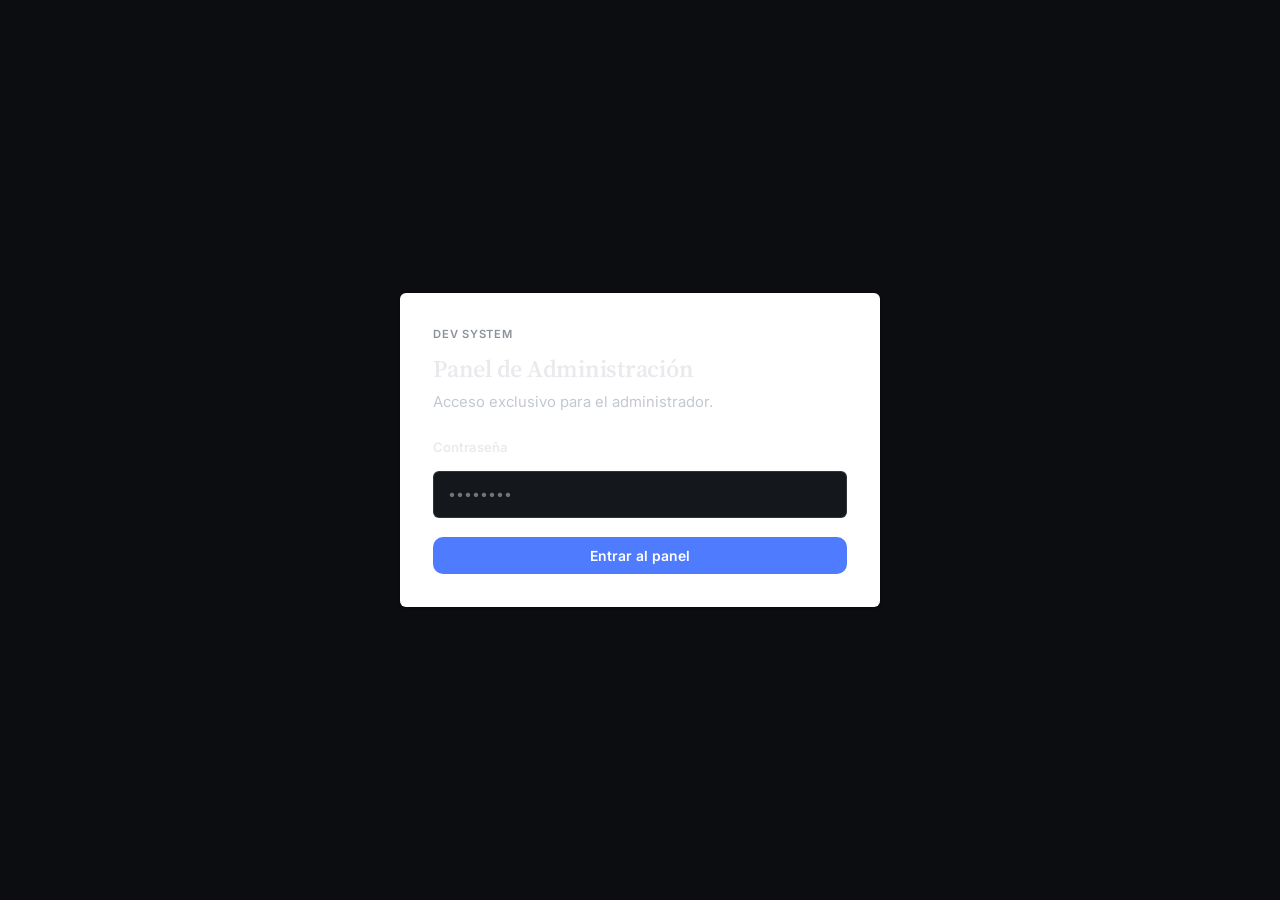
<file: admin.html>
<!doctype html>
<html lang="es">
  <head>
    <meta charset="UTF-8" />
    <meta name="viewport" content="width=device-width, initial-scale=1.0" />
    <title>DEV SYSTEM | Panel de Administración</title>
    <link rel="preconnect" href="https://fonts.googleapis.com" />
    <link rel="preconnect" href="https://fonts.gstatic.com" crossorigin />
    <link href="https://fonts.googleapis.com/css2?family=Space+Grotesk:wght@400;500;600;700&family=JetBrains+Mono:wght@400;500;700&family=Sora:wght@400;600;700;800&display=swap" rel="stylesheet" />
    <link rel="stylesheet" href="styles.css" />
    <style>
      .admin-login-wrap {
        min-height: 100vh;
        display: grid;
        place-items: center;
        padding: 2rem 1rem;
      }
      .admin-card {
        width: min(480px, 100%);
        background: #fff;
        border: 1px solid var(--line);
        border-radius: var(--radius);
        padding: 2rem;
        box-shadow: var(--shadow);
      }
      .admin-card h1 {
        font-size: 1.5rem;
        margin-bottom: 0.3rem;
      }
      .admin-header {
        display: flex;
        align-items: center;
        justify-content: space-between;
        flex-wrap: wrap;
        gap: 1rem;
        padding: 1.2rem 0 1.4rem;
        border-bottom: 1px solid var(--line);
        margin-bottom: 2rem;
      }
      .admin-header h1 {
        font-size: 1.3rem;
        margin: 0;
      }
      .admin-body {
        display: none;
      }
      .admin-body.visible {
        display: block;
      }
      .stat-grid {
        display: grid;
        grid-template-columns: repeat(3, minmax(0, 1fr));
        gap: 1rem;
        margin-bottom: 2rem;
      }
      .stat-card {
        background: #fff;
        border: 1px solid var(--line);
        border-radius: var(--radius);
        padding: 1.1rem;
      }
      .stat-card .stat-label {
        font-size: 0.82rem;
        color: var(--muted);
        font-weight: 600;
        text-transform: uppercase;
        letter-spacing: 0.05em;
        margin-bottom: 0.3rem;
      }
      .stat-card .stat-value {
        font-size: 1.8rem;
        font-weight: 800;
        color: var(--text);
        line-height: 1;
      }
      .section-title {
        font-size: 1rem;
        font-weight: 700;
        color: var(--text);
        margin-bottom: 1rem;
        display: flex;
        align-items: center;
        gap: 0.5rem;
      }
      .activate-form {
        background: #fff;
        border: 1px solid var(--line);
        border-radius: var(--radius);
        padding: 1.4rem;
        margin-bottom: 2rem;
      }
      .activate-form h2 {
        font-size: 1.1rem;
        margin-bottom: 1rem;
      }
      .form-row {
        display: grid;
        grid-template-columns: 1fr 1fr 1fr auto;
        gap: 0.7rem;
        align-items: end;
      }
      .form-group {
        display: grid;
        gap: 0.3rem;
      }
      .form-group label {
        font-size: 0.85rem;
        font-weight: 600;
        color: var(--text);
      }
      .form-group input,
      .form-group select {
        border: 1px solid var(--line);
        border-radius: 10px;
        padding: 0.72rem 0.85rem;
        font: inherit;
        color: var(--text);
        background: #fff;
        font-size: 0.93rem;
      }
      .form-group input:focus,
      .form-group select:focus {
        outline: 2px solid var(--accent-soft);
        border-color: var(--accent);
      }
      .btn-activate {
        white-space: nowrap;
        background: var(--accent);
        padding: 0.72rem 1.2rem;
        border-radius: 10px;
        border: none;
        color: #fff;
        font: inherit;
        font-weight: 700;
        cursor: pointer;
        font-size: 0.93rem;
        transition: background 0.2s;
      }
      .btn-activate:hover { background: #1d4ed8; }
      .activate-msg {
        margin-top: 0.75rem;
        font-size: 0.9rem;
        font-weight: 600;
        min-height: 1.2rem;
        color: var(--accent);
      }
      .activate-msg.error { color: #dc2626; }
      .activate-msg.success { color: #16a34a; }
      .students-table {
        width: 100%;
        border-collapse: collapse;
        background: #fff;
        border: 1px solid var(--line);
        border-radius: var(--radius);
        overflow: hidden;
        font-size: 0.9rem;
      }
      .students-table th {
        background: #f8fafc;
        text-align: left;
        padding: 0.75rem 1rem;
        font-size: 0.8rem;
        font-weight: 700;
        text-transform: uppercase;
        letter-spacing: 0.05em;
        color: var(--muted);
        border-bottom: 1px solid var(--line);
      }
      .students-table td {
        padding: 0.85rem 1rem;
        border-bottom: 1px solid #f1f5f9;
        color: var(--text);
        vertical-align: middle;
      }
      .students-table tr:last-child td { border-bottom: 0; }
      .students-table tr:hover td { background: #fafafa; }
      .badge {
        display: inline-block;
        padding: 0.2rem 0.55rem;
        border-radius: 999px;
        font-size: 0.75rem;
        font-weight: 700;
      }
      .badge-base    { background: #e8f0ff; color: #2563eb; }
      .badge-pro     { background: #fef3c7; color: #b45309; }
      .badge-expert  { background: #fce7f3; color: #be185d; }
      .badge-paid    { background: #dcfce7; color: #16a34a; }
      .btn-revoke {
        background: none;
        border: 1px solid #fca5a5;
        color: #dc2626;
        border-radius: 8px;
        padding: 0.3rem 0.65rem;
        font: inherit;
        font-size: 0.8rem;
        font-weight: 600;
        cursor: pointer;
        transition: background 0.15s;
      }
      .btn-revoke:hover { background: #fef2f2; }
      .empty-state {
        text-align: center;
        padding: 3rem 1rem;
        color: var(--muted);
      }
      .search-bar {
        margin-bottom: 1rem;
        display: flex;
        gap: 0.7rem;
        align-items: center;
        flex-wrap: wrap;
      }
      .search-bar input {
        flex: 1;
        min-width: 200px;
        border: 1px solid var(--line);
        border-radius: 10px;
        padding: 0.65rem 0.9rem;
        font: inherit;
        font-size: 0.93rem;
        color: var(--text);
      }
      .search-bar input:focus {
        outline: 2px solid var(--accent-soft);
        border-color: var(--accent);
      }
      .filter-select {
        border: 1px solid var(--line);
        border-radius: 10px;
        padding: 0.65rem 0.85rem;
        font: inherit;
        font-size: 0.93rem;
        color: var(--text);
        background: #fff;
      }
      .payments-section {
        margin-top: 2rem;
      }
      .table-wrap {
        overflow-x: auto;
        border-radius: var(--radius);
      }
      @media (max-width: 760px) {
        .form-row { grid-template-columns: 1fr; }
        .stat-grid { grid-template-columns: 1fr 1fr; }
      }
      @media (max-width: 480px) {
        .stat-grid { grid-template-columns: 1fr; }
      }
    </style>
  </head>
  <body>

    <!-- LOGIN -->
    <div id="admin-login-screen" class="admin-login-wrap">
      <div class="admin-card">
        <p class="eyebrow">DEV SYSTEM</p>
        <h1>Panel de Administración</h1>
        <p style="margin-top:0.5rem;">Acceso exclusivo para el administrador.</p>
        <form id="admin-login-form" class="auth-form" style="margin-top:1.4rem;">
          <label for="admin-pass">Contraseña</label>
          <input id="admin-pass" type="password" placeholder="••••••••" autocomplete="current-password" />
          <button type="submit" class="btn" style="margin-top:0.4rem;border-radius:10px;">Entrar al panel</button>
          <p id="login-error" class="activate-msg error" style="display:none;"></p>
        </form>
      </div>
    </div>

    <!-- ADMIN PANEL -->
    <div id="admin-body" class="admin-body">
      <div class="container" style="padding-top:1.5rem; padding-bottom:4rem;">

        <div class="admin-header">
          <div>
            <p class="eyebrow" style="margin-bottom:0.2rem;">DEV SYSTEM</p>
            <h1>Panel de Administración</h1>
          </div>
          <div style="display:flex;gap:0.7rem;align-items:center;">
            <a href="index.html" class="btn btn-ghost btn-sm">Ver sitio</a>
            <button id="admin-logout" class="btn btn-sm" style="background:#dc2626;">Cerrar sesión</button>
          </div>
        </div>

        <!-- STATS -->
        <div class="stat-grid" id="stats-grid">
          <div class="stat-card">
            <div class="stat-label">Alumnos activos</div>
            <div class="stat-value" id="stat-students">0</div>
          </div>
          <div class="stat-card">
            <div class="stat-label">Pagos registrados</div>
            <div class="stat-value" id="stat-payments">0</div>
          </div>
          <div class="stat-card">
            <div class="stat-label">Meses vendidos</div>
            <div class="stat-value" id="stat-months">0</div>
          </div>
        </div>

        <!-- ACTIVATE FORM -->
        <div class="activate-form">
          <h2>✅ Activar acceso a alumno</h2>
          <p style="margin-bottom:1rem;font-size:0.9rem;">Ingresa los datos del alumno que ya realizó su pago en Mercado Libre.</p>
          <div class="form-row">
            <div class="form-group">
              <label for="act-email">Correo del alumno</label>
              <input id="act-email" type="email" placeholder="alumno@correo.com" />
            </div>
            <div class="form-group">
              <label for="act-plan">Plan</label>
              <select id="act-plan">
                <option value="Plan Base">Plan Base</option>
                <option value="Plan Profesional">Plan Profesional</option>
                <option value="Plan Expert">Plan Expert</option>
              </select>
            </div>
            <div class="form-group">
              <label for="act-month">Mes que pagó</label>
              <select id="act-month">
                <option value="1">Mes 1 — $8,000</option>
                <option value="2">Mes 2 — $12,666</option>
                <option value="3">Mes 3 — $17,333</option>
                <option value="4">Mes 4 — $22,000</option>
                <option value="5">Mes 5 — $10,000</option>
                <option value="6">Mes 6 — $16,666</option>
                <option value="7">Mes 7 — $23,333</option>
                <option value="8">Mes 8 — $30,000</option>
                <option value="9">Mes 9 — $15,000</option>
                <option value="10">Mes 10 — $26,666</option>
                <option value="11">Mes 11 — $38,333</option>
                <option value="12">Mes 12 — $50,000</option>
              </select>
            </div>
            <button id="btn-activate" class="btn-activate">Activar acceso</button>
          </div>
          <p id="activate-msg" class="activate-msg"></p>
        </div>

        <!-- STUDENTS TABLE -->
        <div class="section-title">👥 Alumnos con acceso activo</div>
        <div class="search-bar">
          <input id="search-input" type="text" placeholder="Buscar por correo o nombre..." />
          <select id="filter-plan" class="filter-select">
            <option value="">Todos los planes</option>
            <option value="Plan Base">Plan Base</option>
            <option value="Plan Profesional">Plan Profesional</option>
            <option value="Plan Expert">Plan Expert</option>
          </select>
        </div>
        <div class="table-wrap">
          <table class="students-table">
            <thead>
              <tr>
                <th>Correo</th>
                <th>Plan activo</th>
                <th>Meses pagados</th>
                <th>Último mes</th>
                <th>Cuenta creada</th>
                <th>Acciones</th>
              </tr>
            </thead>
            <tbody id="students-tbody"></tbody>
          </table>
          <div id="students-empty" class="empty-state" style="display:none;">
            <p>Aún no hay alumnos activos.<br>Activa el primer acceso arriba.</p>
          </div>
        </div>

        <!-- PAYMENTS TABLE -->
        <div class="payments-section">
          <div class="section-title" style="margin-bottom:1rem;">💳 Historial de pagos registrados</div>
          <div class="table-wrap">
            <table class="students-table">
              <thead>
                <tr>
                  <th>Correo</th>
                  <th>Plan</th>
                  <th>Mes</th>
                  <th>Monto</th>
                  <th>Fecha activación</th>
                  <th>Acciones</th>
                </tr>
              </thead>
              <tbody id="payments-tbody"></tbody>
            </table>
            <div id="payments-empty" class="empty-state" style="display:none;">
              <p>No hay pagos registrados aún.</p>
            </div>
          </div>
        </div>

      </div>
    </div>

    <script defer src="app-state.js"></script>
    <script>
    (function () {
      var ADMIN_PASSWORD = "Polkmn/1";
      var ADMIN_SESSION_KEY = "devsystem_admin_session";

      var loginScreen = document.getElementById("admin-login-screen");
      var adminBodyEl = document.getElementById("admin-body");
      var loginForm   = document.getElementById("admin-login-form");
      var loginError  = document.getElementById("login-error");
      var adminPassEl = document.getElementById("admin-pass");
      var adminLogout = document.getElementById("admin-logout");

      function showPanel() {
        loginScreen.style.display = "none";
        adminBodyEl.classList.add("visible");
        renderAll();
      }

      function showLogin() {
        loginScreen.style.display = "";
        adminBodyEl.classList.remove("visible");
      }

      // Check existing session
      if (sessionStorage.getItem(ADMIN_SESSION_KEY) === "ok") {
        showPanel();
      }

      loginForm.addEventListener("submit", function (e) {
        e.preventDefault();
        if (adminPassEl.value === ADMIN_PASSWORD) {
          sessionStorage.setItem(ADMIN_SESSION_KEY, "ok");
          loginError.style.display = "none";
          showPanel();
        } else {
          loginError.textContent = "Contraseña incorrecta.";
          loginError.style.display = "block";
          adminPassEl.value = "";
          adminPassEl.focus();
        }
      });

      adminLogout.addEventListener("click", function () {
        sessionStorage.removeItem(ADMIN_SESSION_KEY);
        showLogin();
      });

      // ---- Activate ----
      var actEmail  = document.getElementById("act-email");
      var actPlan   = document.getElementById("act-plan");
      var actMonth  = document.getElementById("act-month");
      var btnActivate = document.getElementById("btn-activate");
      var activateMsg = document.getElementById("activate-msg");

      // Sync month options with plan
      actPlan.addEventListener("change", function () {
        var plan = actPlan.value;
        var monthSelect = actMonth;
        var monthRanges = {
          "Plan Base":        [[1,"$8,000"],[2,"$12,666"],[3,"$17,333"],[4,"$22,000"]],
          "Plan Profesional": [[5,"$10,000"],[6,"$16,666"],[7,"$23,333"],[8,"$30,000"]],
          "Plan Expert":      [[9,"$15,000"],[10,"$26,666"],[11,"$38,333"],[12,"$50,000"]],
        };
        var opts = monthRanges[plan] || [];
        monthSelect.innerHTML = "";
        opts.forEach(function (o) {
          var opt = document.createElement("option");
          opt.value = String(o[0]);
          opt.textContent = "Mes " + o[0] + " — " + o[1];
          monthSelect.appendChild(opt);
        });
      });

      btnActivate.addEventListener("click", function () {
        var email = actEmail.value.trim().toLowerCase();
        var monthId = Number(actMonth.value);
        var plan = actPlan.value;

        if (!email || email.indexOf("@") === -1) {
          setMsg("Ingresa un correo válido.", "error");
          return;
        }

        var result = window.DevSystemState.registerMonthlyPayment({
          email: email,
          monthId: monthId,
          plan: plan,
          fullName: "",
          phone: "",
        });

        if (!result.ok) {
          setMsg(result.message, "error");
          return;
        }

        setMsg("✅ Acceso activado para " + email + " — Mes " + monthId + " (" + plan + ")", "success");
        actEmail.value = "";
        renderAll();
      });

      function setMsg(msg, type) {
        activateMsg.textContent = msg;
        activateMsg.className = "activate-msg " + (type || "");
      }

      // ---- Search & filter ----
      var searchInput = document.getElementById("search-input");
      var filterPlan  = document.getElementById("filter-plan");
      searchInput.addEventListener("input", renderStudents);
      filterPlan.addEventListener("change", renderStudents);

      // ---- Render ----
      function getStore() {
        var raw = localStorage.getItem("devsystem_store_v3");
        if (!raw) return { users: [], payments: [], progress: {} };
        try { return JSON.parse(raw); } catch(e) { return { users: [], payments: [], progress: {} }; }
      }

      function saveStore(store) {
        localStorage.setItem("devsystem_store_v3", JSON.stringify(store));
      }

      function renderAll() {
        renderStats();
        renderStudents();
        renderPayments();
      }

      function renderStats() {
        var store = getStore();
        var paidEmails = {};
        store.payments.forEach(function (p) {
          if (p.status === "paid") paidEmails[p.email] = true;
        });
        document.getElementById("stat-students").textContent = Object.keys(paidEmails).length;
        document.getElementById("stat-payments").textContent = store.payments.filter(function(p){ return p.status==="paid"; }).length;
        var months = {};
        store.payments.forEach(function (p) {
          if (p.status === "paid") months[p.email + "_" + p.monthId] = true;
        });
        document.getElementById("stat-months").textContent = Object.keys(months).length;
      }

      function renderStudents() {
        var store = getStore();
        var search = searchInput.value.trim().toLowerCase();
        var planFilter = filterPlan.value;

        // Group payments by email
        var byEmail = {};
        store.payments.forEach(function (p) {
          if (p.status !== "paid") return;
          if (!byEmail[p.email]) byEmail[p.email] = [];
          byEmail[p.email].push(p);
        });

        var rows = Object.keys(byEmail).map(function (email) {
          var payments = byEmail[email];
          payments.sort(function(a,b){ return b.monthId - a.monthId; });
          var latest = payments[0];
          var user = null;
          for (var i = 0; i < store.users.length; i++) {
            if (store.users[i].email === email) { user = store.users[i]; break; }
          }
          return {
            email: email,
            plan: latest.plan,
            monthsPaid: payments.length,
            latestMonth: latest.monthId,
            hasAccount: !!user,
            createdAt: user ? user.createdAt : null,
          };
        });

        // Filter
        rows = rows.filter(function (r) {
          var matchSearch = !search || r.email.indexOf(search) >= 0;
          var matchPlan   = !planFilter || r.plan === planFilter;
          return matchSearch && matchPlan;
        });

        var tbody = document.getElementById("students-tbody");
        var empty = document.getElementById("students-empty");
        tbody.innerHTML = "";

        if (rows.length === 0) {
          empty.style.display = "";
          return;
        }
        empty.style.display = "none";

        rows.forEach(function (r) {
          var tr = document.createElement("tr");
          var planBadge = r.plan === "Plan Base" ? "badge-base" : r.plan === "Plan Profesional" ? "badge-pro" : "badge-expert";
          var accountStatus = r.hasAccount
            ? '<span class="badge badge-paid">Cuenta activa</span>'
            : '<span style="font-size:0.8rem;color:var(--muted);">Sin cuenta aún</span>';
          var createdAt = r.createdAt ? new Date(r.createdAt).toLocaleDateString("es-MX") : "—";
          tr.innerHTML =
            '<td>' + r.email + '</td>' +
            '<td><span class="badge ' + planBadge + '">' + r.plan + '</span></td>' +
            '<td>' + r.monthsPaid + '/12</td>' +
            '<td>Mes ' + r.latestMonth + '</td>' +
            '<td>' + accountStatus + '<br><span style="font-size:0.78rem;color:var(--muted);">' + createdAt + '</span></td>' +
            '<td><button class="btn-revoke" data-email="' + r.email + '">Revocar acceso</button></td>';
          tbody.appendChild(tr);
        });

        // Revoke buttons
        tbody.querySelectorAll(".btn-revoke").forEach(function (btn) {
          btn.addEventListener("click", function () {
            var email = btn.getAttribute("data-email");
            if (!confirm("¿Seguro que quieres revocar el acceso de " + email + "?\nSe eliminarán todos sus pagos y cuenta.")) return;
            revokeAccess(email);
          });
        });
      }

      function renderPayments() {
        var store = getStore();
        var payments = store.payments.filter(function(p){ return p.status === "paid"; });
        payments.sort(function(a,b){ return new Date(b.createdAt) - new Date(a.createdAt); });

        var tbody = document.getElementById("payments-tbody");
        var empty = document.getElementById("payments-empty");
        tbody.innerHTML = "";

        if (payments.length === 0) {
          empty.style.display = "";
          return;
        }
        empty.style.display = "none";

        payments.forEach(function (p) {
          var planBadge = p.plan === "Plan Base" ? "badge-base" : p.plan === "Plan Profesional" ? "badge-pro" : "badge-expert";
          var date = p.createdAt ? new Date(p.createdAt).toLocaleDateString("es-MX") : "—";
          var tr = document.createElement("tr");
          tr.innerHTML =
            '<td>' + p.email + '</td>' +
            '<td><span class="badge ' + planBadge + '">' + p.plan + '</span></td>' +
            '<td>Mes ' + p.monthId + '</td>' +
            '<td>' + (p.amountLabel || "—") + '</td>' +
            '<td>' + date + '</td>' +
            '<td><button class="btn-revoke" data-payid="' + p.id + '">Eliminar</button></td>';
          tbody.appendChild(tr);
        });

        tbody.querySelectorAll(".btn-revoke").forEach(function (btn) {
          btn.addEventListener("click", function () {
            var payId = btn.getAttribute("data-payid");
            if (!confirm("¿Eliminar este pago del historial?")) return;
            deletePayment(payId);
          });
        });
      }

      function revokeAccess(email) {
        var store = getStore();
        store.payments = store.payments.filter(function(p){ return p.email !== email; });
        store.users    = store.users.filter(function(u){ return u.email !== email; });
        if (store.progress[email]) delete store.progress[email];
        saveStore(store);
        renderAll();
      }

      function deletePayment(payId) {
        var store = getStore();
        store.payments = store.payments.filter(function(p){ return p.id !== payId; });
        saveStore(store);
        renderAll();
      }

    })();
    </script>
  </body>
</html>
</file>
<file: styles.css>
/* DEV SYSTEM ACADEMY — Sistema visual institucional */
/* Cubre todas las páginas no-Tailwind. Los nombres de clase que el JS usa se conservan. */

@import url('https://fonts.googleapis.com/css2?family=Source+Serif+4:ital,opsz,wght@0,8..60,400;0,8..60,600;0,8..60,700;1,8..60,400&family=Inter:wght@400;500;600;700&family=JetBrains+Mono:wght@400;500&display=swap');

:root {
  /* Superficies — neutras */
  --bg:           #0b0d10;
  --bg-deep:      #07090b;
  --surface:      #14171c;
  --surface-2:    #1b1f26;
  --surface-3:    #23282f;

  /* Compatibilidad con nombres antiguos */
  --bg-card:      var(--surface);
  --bg-card-hi:   var(--surface-2);
  --bg-alt:       var(--surface-2);

  /* Texto */
  --text:         #e8eaed;
  --text-2:       #c3c8cf;
  --muted:        #8b929c;
  --text-faint:   #5f666f;

  /* Bordes */
  --line:         rgba(255,255,255,0.07);
  --line-2:       rgba(255,255,255,0.12);
  --line-hi:      rgba(79,124,255,0.40);

  /* Acento institucional */
  --accent:       #4f7cff;
  --accent-2:     #7ba0ff;
  --accent-dim:   rgba(79,124,255,0.12);
  --brand:        var(--accent);
  --brand-2:      var(--accent-2);

  /* Dorado académico — solo credencial y sellos */
  --gold:         #c9a227;
  --gold-dim:     rgba(201,162,39,0.14);

  /* Estados — sobrios */
  --success:      #2f9e5f;
  --success-dim:  rgba(47,158,95,0.14);
  --warn:         #b8791f;
  --warn-dim:     rgba(184,121,31,0.14);
  --danger:       #c0392b;
  --danger-dim:   rgba(192,57,43,0.14);
  --green:        var(--success);
  --amber:        var(--warn);
  --red:          var(--danger);
  --xp:           var(--accent);

  /* Geometría — discretos */
  --radius:       6px;
  --radius-lg:    10px;
  --radius-xl:    12px;

  /* Elevación — mínima */
  --shadow:       0 1px 2px rgba(0,0,0,0.4);
  --shadow-card:  0 1px 3px rgba(0,0,0,0.35);
  --shadow-glow:  none;

  --container:    1280px;

  /* Tipografía */
  --font-serif:   'Source Serif 4', Georgia, serif;
  --font-body:    'Inter', system-ui, sans-serif;
  --font-mono:    'JetBrains Mono', monospace;
  --font-display: var(--font-serif);
  --font-head:    var(--font-serif);
}

*, *::before, *::after { box-sizing: border-box; margin: 0; padding: 0; }
html { scroll-behavior: smooth; }
body { font-family: var(--font-body); background: var(--bg); color: var(--text); font-size: 0.925rem; line-height: 1.6; overflow-x: hidden; }
a { color: inherit; text-decoration: none; }
h1 { font-family: var(--font-serif); font-size: clamp(1.6rem,3vw,2.1rem); font-weight: 600; letter-spacing: -0.01em; line-height: 1.15; }
h2 { font-family: var(--font-serif); font-size: 1.3rem; font-weight: 600; line-height: 1.2; margin-bottom: 0.8rem; }
h3 { font-family: var(--font-body); font-size: 0.95rem; font-weight: 600; letter-spacing: 0.01em; line-height: 1.3; }
h4 { font-family: var(--font-body); font-size: 0.88rem; font-weight: 600; }
p { color: var(--text-2); }
.label { font-size: 0.7rem; font-weight: 600; letter-spacing: 0.07em; text-transform: uppercase; color: var(--muted); }

.container { width: min(var(--container), calc(100% - 2.5rem)); margin-inline: auto; }
.section { padding: 2.5rem 0; }

/* Header institucional */
.site-header { position: sticky; top: 0; z-index: 100; background: var(--surface); border-bottom: 1px solid var(--line); }
.nav-wrap { display: flex; align-items: center; justify-content: space-between; min-height: 60px; gap: 1rem; }
.brand { display: flex; align-items: center; gap: 0.6rem; }
.brand-logo { height: 24px; width: auto; }
.brand-text { font-family: var(--font-body); font-weight: 600; font-size: 0.82rem; letter-spacing: 0.06em; text-transform: uppercase; color: var(--text); }
.brand-sub { display: block; font-size: 0.65rem; letter-spacing: 0.06em; text-transform: uppercase; color: var(--muted); margin-top: 0.1rem; }
.nav { display: flex; gap: 1.5rem; font-size: 0.85rem; font-weight: 500; color: var(--muted); }
.nav a:hover { color: var(--text-2); transition: color 0.15s; }

/* Header del portal */
.portal-header { position: sticky; top: 0; z-index: 100; background: var(--surface); border-bottom: 1px solid var(--line); height: 60px; display: flex; align-items: center; }
.portal-header-inner { display: flex; align-items: center; justify-content: space-between; }
.portal-header-left { display: flex; align-items: center; gap: 0.7rem; }
.portal-header-logo { height: 24px; width: auto; }
.portal-header-title { font-family: var(--font-body); font-weight: 600; font-size: 0.82rem; letter-spacing: 0.06em; text-transform: uppercase; color: var(--text); }
.portal-header-title small { display: block; font-weight: 500; font-size: 0.65rem; color: var(--muted); letter-spacing: 0.06em; margin-top: 0.1rem; }
.portal-header-right { display: flex; align-items: center; gap: 0.9rem; }
.matricula-chip { font-family: var(--font-mono); font-size: 0.78rem; color: var(--text-2); border: 1px solid var(--line-2); border-radius: var(--radius); padding: 0.3rem 0.6rem; }
.adeudo-chip { display: inline-flex; align-items: center; gap: 0.4rem; font-size: 0.75rem; font-weight: 600; color: var(--warn); background: var(--warn-dim); border: 1px solid var(--warn); border-radius: var(--radius); padding: 0.3rem 0.6rem; }

/* Navegación por tabs */
.portal-tabs { position: sticky; top: 60px; z-index: 99; background: var(--bg); border-bottom: 1px solid var(--line); }
.portal-tabs-inner { display: flex; gap: 0; overflow-x: auto; scrollbar-width: none; }
.portal-tabs-inner::-webkit-scrollbar { display: none; }
.portal-tabs button { flex-shrink: 0; display: inline-flex; align-items: center; gap: 0.45rem; padding: 0.7rem 1rem; height: 46px; background: transparent; border: none; border-bottom: 2px solid transparent; color: var(--muted); font: inherit; font-size: 0.85rem; font-weight: 500; cursor: pointer; transition: color 0.15s; }
.portal-tabs button:hover { color: var(--text-2); }
.portal-tabs button.active { color: var(--text); border-bottom-color: var(--accent); }
.portal-tabs button.active svg { color: var(--accent); }
.portal-tabs button.tab-locked { color: var(--text-faint); }
.portal-tabs button svg { width: 18px; height: 18px; flex-shrink: 0; }

.tab-content { display: none; }
.tab-content.active { display: block; }

/* Buttons — sobrios */
.btn { display: inline-flex; align-items: center; justify-content: center; gap: 0.45rem; padding: 0.6rem 1.1rem; border-radius: var(--radius); border: 1px solid transparent; font-family: var(--font-body); font-weight: 600; font-size: 0.87rem; cursor: pointer; transition: background 0.15s, border-color 0.15s, color 0.15s; background: var(--accent); color: #fff; }
.btn:hover { background: var(--accent-2); }
.btn:active { transform: scale(0.98); }
.btn-ghost { background: transparent !important; color: var(--muted) !important; border-color: var(--line-2) !important; }
.btn-ghost:hover { color: var(--text) !important; border-color: var(--line-2) !important; background: var(--surface-2) !important; }
.btn-ghost-light { background: transparent !important; color: var(--text) !important; border-color: var(--line-2) !important; }
.btn-sm { padding: 0.4rem 0.8rem; font-size: 0.8rem; }
.btn-block { width: 100%; margin-top: 0.75rem; }
.btn:disabled { opacity: 0.5; cursor: not-allowed; transform: none !important; }
.btn-brand { background: var(--accent); color: #fff; box-shadow: none; }
.btn-brand:hover { background: var(--accent-2); box-shadow: none; }
.btn-pop:active { transform: scale(0.98) !important; }
.btn-text { background: none; border: none; color: var(--accent); font: inherit; font-weight: 600; font-size: 0.85rem; cursor: pointer; padding: 0.3rem 0.5rem; }
.btn-text:hover { text-decoration: underline; }

/* Cards */
.card { background: var(--surface); border: 1px solid var(--line); border-radius: var(--radius-lg); padding: 1.2rem; }
.card h3 { margin-bottom: 0.4rem; }
.card-highlighted { background: var(--surface-2); box-shadow: none; }

/* Auth */
.auth-wrap { display: grid; place-items: center; min-height: 70vh; padding: 2rem 0; }
.auth-card { width: min(520px, 100%); }
.page-title { font-family: var(--font-serif); font-size: clamp(1.3rem,3vw,1.9rem); font-weight: 600; letter-spacing: -0.01em; color: var(--text); }
.eyebrow { font-size: 0.7rem; font-weight: 600; text-transform: uppercase; letter-spacing: 0.07em; color: var(--muted); margin-bottom: 0.7rem; display: block; }
.lead { font-size: 0.95rem; color: var(--muted); margin-top: 0.6rem; max-width: 60ch; }

.auth-form { margin-top: 1.1rem; display: grid; gap: 0.8rem; }
.auth-form label { font-weight: 600; font-size: 0.82rem; color: var(--text); }
.auth-form input { border: 1px solid var(--line-2); border-radius: var(--radius); padding: 0.7rem 0.85rem; font: inherit; color: var(--text); background: var(--surface); font-size: 0.88rem; transition: border-color 0.15s; }
.auth-form input:focus { outline: none; border-color: var(--accent); }

.auth-tabs { margin-top: 1.1rem; display: grid; grid-template-columns: repeat(2,1fr); gap: 0.5rem; }
.tab-btn { border: 1px solid var(--line-2); background: transparent; color: var(--muted); border-radius: var(--radius); padding: 0.6rem; font: inherit; font-size: 0.85rem; font-weight: 600; cursor: pointer; transition: all 0.15s; }
.tab-btn.active { border-color: var(--accent); color: var(--text); background: var(--accent-dim); }
.auth-panel { display: none; }
.auth-panel.active { display: grid; }
.notice { min-height: 1.2rem; margin-top: 0.6rem; font-size: 0.85rem; font-weight: 600; color: var(--accent); }

/* Checkout */
.checkout-grid { display: grid; grid-template-columns: 1.2fr 0.8fr; gap: 1.5rem; align-items: start; }
.plan-grid { margin-top: 1.1rem; display: grid; gap: 0.6rem; }
.plan-card { cursor: pointer; border: 1px solid var(--line); background: var(--surface); border-radius: var(--radius-lg); padding: 1rem; transition: border-color 0.15s; }
.plan-card:hover { border-color: var(--line-2); }
.plan-card.selected { border-color: var(--accent); background: var(--accent-dim); }
.plan-level { font-size: 0.68rem; font-weight: 600; color: var(--accent); text-transform: uppercase; letter-spacing: 0.07em; margin-bottom: 0.3rem; font-family: var(--font-body); }
.plan-card h3 { color: var(--text); }
.plan-card p { font-size: 0.85rem; }
.checkout-panel { background: var(--surface); border: 1px solid var(--line); border-radius: var(--radius-lg); padding: 1.3rem; position: sticky; top: 86px; }
.checkout-panel h2 { font-size: 1rem; margin-bottom: 0.5rem; }
.summary-row { display: flex; justify-content: space-between; align-items: center; gap: 1rem; padding: 0.65rem 0; border-bottom: 1px solid var(--line); font-size: 0.85rem; }
.summary-row span { color: var(--muted); }
.summary-row strong { color: var(--text); }
.month-select { border: 1px solid var(--line-2); border-radius: var(--radius); padding: 0.3rem 0.55rem; font: inherit; font-size: 0.85rem; color: var(--text); background: var(--surface); }
.buyer-form { margin-bottom: 1rem; }
.small { font-size: 0.82rem; }

/* Portal layout */
.portal-layout { display: grid; gap: 1.2rem; }
.portal-layout.academic-grid { grid-template-columns: minmax(0,1fr) 320px; gap: 1.5rem; align-items: start; }
.portal-col-main { min-width: 0; display: grid; gap: 1.2rem; }
.portal-col-side { min-width: 0; position: sticky; top: 118px; display: grid; gap: 1.2rem; align-self: start; }
@media (max-width: 980px) { .portal-layout.academic-grid { grid-template-columns: 1fr; } .portal-col-side { position: static; } }

/* Hero / encabezado académico */
.hero-section { padding: 1.5rem 0 0.5rem; }
.hero-section h1 { font-family: var(--font-serif); font-size: clamp(1.6rem,3vw,2.1rem); font-weight: 600; }
.hero-sub { font-size: 0.85rem; color: var(--muted); margin-top: 0.3rem; }

/* Métricas — bloque con divisores */
.metricas-block { display: grid; grid-template-columns: repeat(4, minmax(0,1fr)); border: 1px solid var(--line); border-radius: var(--radius-lg); background: var(--surface); overflow: hidden; }
.metrica { padding: 1rem 1.2rem; border-left: 1px solid var(--line); }
.metrica:first-child { border-left: 0; }
.metrica .label { display: block; margin-bottom: 0.4rem; }
.metrica .metrica-num { font-family: var(--font-serif); font-size: 1.7rem; font-weight: 600; line-height: 1.1; color: var(--text); }
.metrica .metrica-ctx { font-size: 0.75rem; color: var(--muted); margin-top: 0.3rem; }
@media (max-width: 900px) { .metricas-block { grid-template-columns: repeat(2,1fr); } .metrica { border-left: 0; border-top: 1px solid var(--line); } .metrica:nth-child(-n+2) { border-top: 0; } .metrica:nth-child(odd) { border-left: 0; } }

/* Actividad de hoy — filas */
.actividad-row { display: flex; align-items: center; gap: 1rem; padding: 0.7rem 0.2rem; border-bottom: 1px solid var(--line); font-size: 0.85rem; }
.actividad-row:last-child { border-bottom: 0; }
.actividad-codigo { font-family: var(--font-mono); font-size: 0.75rem; color: var(--muted); min-width: 6.5rem; }
.actividad-titulo { flex: 1; color: var(--text); }
.actividad-duracion { font-size: 0.75rem; color: var(--muted); white-space: nowrap; }

/* Avisos */
.aviso { display: flex; align-items: center; gap: 0.8rem; padding: 0.8rem 1rem; border-left: 3px solid var(--accent); background: var(--accent-dim); border-radius: 0 var(--radius) var(--radius) 0; font-size: 0.85rem; }
.aviso.aviso-warn { border-left-color: var(--warn); background: var(--warn-dim); }
.aviso.aviso-danger { border-left-color: var(--danger); background: var(--danger-dim); }
.aviso svg { width: 18px; height: 18px; flex-shrink: 0; }
.aviso a, .aviso button { margin-left: auto; }

/* Progreso delgado */
.progress-bar { margin-top: 0.6rem; height: 4px; border-radius: 2px; background: var(--line); overflow: hidden; }
.progress-fill { height: 100%; border-radius: 2px; background: var(--accent); transition: width 0.3s ease; }

/* Próximas fechas */
.fecha-row { display: flex; align-items: baseline; gap: 1rem; padding: 0.5rem 0; border-bottom: 1px solid var(--line); font-size: 0.85rem; }
.fecha-row:last-child { border-bottom: 0; }
.fecha-row .fecha { font-family: var(--font-mono); font-size: 0.78rem; color: var(--text-2); min-width: 5.5rem; }
.fecha-row .evento { color: var(--muted); }

/* Accesos directos */
.acceso-link { display: flex; align-items: center; gap: 0.5rem; padding: 0.55rem 0; border-bottom: 1px solid var(--line); font-size: 0.85rem; color: var(--text); }
.acceso-link:last-child { border-bottom: 0; }
.acceso-link:hover { color: var(--accent); }
.acceso-link svg { width: 16px; height: 16px; color: var(--muted); }

/* Selector de módulos */
.modulo-selector { display: flex; gap: 0.4rem; overflow-x: auto; padding-bottom: 0.4rem; }
.modulo-item { flex-shrink: 0; min-width: 96px; padding: 0.6rem 0.8rem; border: 1px solid var(--line); border-radius: var(--radius); background: var(--surface); cursor: pointer; transition: all 0.15s; }
.modulo-item:hover { border-color: var(--line-2); }
.modulo-item.active { background: var(--surface-2); border-color: var(--accent); }
.modulo-item .modulo-num { font-family: var(--font-mono); font-size: 1rem; font-weight: 500; color: var(--text); }
.modulo-item .modulo-titulo { display: block; font-size: 0.68rem; color: var(--muted); margin-top: 0.2rem; white-space: nowrap; overflow: hidden; text-overflow: ellipsis; max-width: 100px; }
.modulo-item .modulo-bar { height: 3px; border-radius: 2px; background: var(--line); margin-top: 0.5rem; }
.modulo-item .modulo-bar.verde { background: var(--success); }
.modulo-item .modulo-bar.azul { background: var(--accent); }
.modulo-item .modulo-bar.gris { background: var(--line); }

/* Plan — asignaturas y unidades */
.plan-grid { display: grid; grid-template-columns: repeat(3, minmax(0,1fr)); gap: 1rem; margin-top: 1.2rem; }
@media (max-width: 900px) { .plan-grid { grid-template-columns: 1fr; } }
.asignatura-col { background: var(--surface); border: 1px solid var(--line); border-radius: var(--radius-lg); overflow: hidden; min-width: 0; }
.asignatura-head { padding: 0.9rem 1rem; border-bottom: 1px solid var(--line); }
.asignatura-codigo { font-family: var(--font-mono); font-size: 0.72rem; color: var(--muted); }
.asignatura-head h3 { font-size: 0.92rem; margin-top: 0.2rem; }
.asignatura-count { float: right; font-family: var(--font-mono); font-size: 0.75rem; color: var(--muted); }
.unidad-row { display: flex; align-items: center; gap: 0.6rem; padding: 0 1rem; height: 38px; border-bottom: 1px solid var(--line); font-size: 0.85rem; cursor: pointer; transition: background 0.12s; }
.unidad-row:hover { background: var(--surface-2); }
.unidad-row:last-child { border-bottom: 0; }
.unidad-row .unidad-num { font-family: var(--font-mono); font-size: 0.78rem; color: var(--text-faint); width: 40px; flex-shrink: 0; }
.unidad-row .unidad-titulo { flex: 1; min-width: 0; overflow: hidden; text-overflow: ellipsis; white-space: nowrap; color: var(--text); }
.unidad-row.completada .unidad-titulo { color: var(--text-2); }
.unidad-row.bloqueada { cursor: default; }
.unidad-row.bloqueada .unidad-titulo { color: var(--text-faint); }
.unidad-row .unidad-estado { width: 14px; height: 14px; flex-shrink: 0; }
.unidad-row .unidad-estado.ok { color: var(--success); }
.unidad-row .unidad-estado.play { color: var(--accent); }
.unidad-row .unidad-estado.lock { color: var(--text-faint); }

/* Tablas académicas */
.tabla-academica { width: 100%; border-collapse: collapse; font-size: 0.85rem; }
.tabla-academica thead th { text-align: left; padding: 0.55rem 0.8rem; border-bottom: 1px solid var(--line-2); font-size: 0.7rem; font-weight: 600; letter-spacing: 0.07em; text-transform: uppercase; color: var(--muted); }
.tabla-academica tbody td { padding: 0.65rem 0.8rem; border-bottom: 1px solid var(--line); vertical-align: middle; }
.tabla-academica tbody tr:last-child td { border-bottom: 0; }
.tabla-academica tbody tr:hover { background: var(--surface-2); }
.tabla-academica .mono { font-family: var(--font-mono); font-size: 0.8rem; }
.tabla-academica .serif-num { font-family: var(--font-serif); font-size: 1.1rem; color: var(--text); }
.tabla-wrap { overflow-x: auto; }

/* Estado con punto de color */
.estado-punto { display: inline-flex; align-items: center; gap: 0.45rem; font-size: 0.85rem; }
.estado-punto::before { content: ""; width: 6px; height: 6px; border-radius: 50%; background: var(--muted); flex-shrink: 0; }
.estado-punto.ok::before { background: var(--success); }
.estado-punto.ok { color: var(--success); }
.estado-punto.warn::before { background: var(--warn); }
.estado-punto.warn { color: var(--warn); }
.estado-punto.danger::before { background: var(--danger); }
.estado-punto.danger { color: var(--danger); }
.estado-punto.muted { color: var(--muted); }

/* Glosario */
.glosario-search { display: flex; gap: 0.5rem; margin-bottom: 1rem; }
.glosario-search input { flex: 1; border: 1px solid var(--line-2); border-radius: var(--radius); padding: 0.6rem 0.85rem; font: inherit; font-size: 0.87rem; color: var(--text); background: var(--surface); }
.glosario-search input:focus { outline: none; border-color: var(--accent); }
.glosario-search select { border: 1px solid var(--line-2); border-radius: var(--radius); padding: 0.5rem; font: inherit; font-size: 0.85rem; color: var(--text); background: var(--surface); }
.glosario-list-2col { display: grid; grid-template-columns: 1fr 1fr; column-gap: 2rem; }
@media (max-width: 800px) { .glosario-list-2col { grid-template-columns: 1fr; } }
.glosario-row { padding: 0.75rem 0; border-bottom: 1px solid var(--line); }
.glosario-row:hover .glosario-acciones { opacity: 1; }
.glosario-termino { font-weight: 600; color: var(--text); font-size: 0.9rem; }
.glosario-mes { font-family: var(--font-mono); font-size: 0.72rem; color: var(--muted); margin-left: 0.5rem; }
.glosario-def { font-size: 0.82rem; color: var(--text-2); margin-top: 0.2rem; }
.glosario-acciones { opacity: 0; transition: opacity 0.15s; display: inline-flex; gap: 0.5rem; margin-top: 0.3rem; }
.glosario-acciones button { background: none; border: none; color: var(--muted); cursor: pointer; font-size: 0.78rem; padding: 0.1rem 0.3rem; }
.glosario-acciones button:hover { color: var(--accent); }

/* Credencial */
.credencial-card { max-width: 380px; background: var(--surface-2); border: 1px solid var(--gold-dim); border-top: 3px solid var(--gold); border-radius: var(--radius-lg); overflow: hidden; box-shadow: none; }
.credencial-top { display: flex; gap: 1rem; padding: 1.2rem; }
.credencial-foto { width: 72px; height: 72px; border-radius: 4px; background: var(--surface-3); overflow: hidden; flex-shrink: 0; display: flex; align-items: center; justify-content: center; color: var(--gold); font-family: var(--font-serif); font-size: 1.6rem; font-weight: 600; }
.credencial-foto img { width: 100%; height: 100%; object-fit: cover; }
.credencial-info { min-width: 0; }
.credencial-info .credencial-nombre { font-family: var(--font-serif); font-size: 1.15rem; font-weight: 600; color: var(--text); }
.credencial-info .credencial-matricula { font-family: var(--font-mono); font-size: 0.78rem; color: var(--text-2); margin-top: 0.2rem; }
.credencial-info .credencial-meta { font-size: 0.78rem; color: var(--muted); margin-top: 0.2rem; }
.credencial-banda { border-top: 1px solid var(--gold-dim); padding: 0.55rem 1.2rem; font-size: 0.65rem; letter-spacing: 0.1em; text-transform: uppercase; color: var(--gold); }

/* Grupos del kardex */
.kardex-grupo-head { background: var(--surface-2); font-family: var(--font-mono); font-size: 0.78rem; color: var(--text-2); padding: 0.5rem 0.8rem; }
.kardex-total { font-weight: 700; background: var(--surface-2); }

/* Datos en dos columnas de definición */
.datos-grid { display: grid; grid-template-columns: 1fr 1fr; gap: 1rem 2rem; }
@media (max-width: 700px) { .datos-grid { grid-template-columns: 1fr; } }
.dato-item .label { display: block; margin-bottom: 0.2rem; }
.dato-item .dato-valor { font-size: 0.9rem; color: var(--text); }

/* Card de "continuar" */
.continuar-card { border: 1px solid var(--line-hi); border-radius: var(--radius-lg); background: var(--surface); padding: 1.3rem; }
.continuar-card .asignatura-codigo { font-family: var(--font-mono); font-size: 0.75rem; color: var(--muted); }
.continuar-card h2 { margin-top: 0.2rem; }

/* Plan de estudios — rejilla de módulos */
.modulos-grid { display: grid; grid-template-columns: repeat(4, minmax(0,1fr)); gap: 0.6rem; margin: 0.8rem 0 1.4rem; }
@media (max-width: 1080px) { .modulos-grid { grid-template-columns: repeat(3, minmax(0,1fr)); } }
@media (max-width: 760px)  { .modulos-grid { grid-template-columns: repeat(2, minmax(0,1fr)); } }

.modulo-card {
  position: relative; text-align: left; cursor: pointer;
  background: var(--surface); border: 1px solid var(--line);
  border-radius: var(--radius-lg); padding: 0.75rem 0.8rem 0.85rem;
  font: inherit; color: var(--text-2); overflow: hidden;
  transition: border-color 0.15s, background 0.15s;
}
.modulo-card:hover:not(.modulo-bloqueado) { border-color: var(--line-2); background: var(--surface-2); }
.modulo-card.activo { border-color: var(--accent); background: var(--surface-2); }
.modulo-card.modulo-bloqueado { opacity: 0.5; cursor: pointer; }
.modulo-num { font-family: var(--font-mono); font-size: 1.15rem; font-weight: 500; color: var(--text); line-height: 1; }
.modulo-card.activo .modulo-num { color: var(--accent); }
.modulo-titulo { display: block; margin-top: 0.35rem; font-size: 0.76rem; line-height: 1.3; color: var(--muted); min-height: 2em; }
.modulo-estado { display: flex; align-items: center; gap: 0.3rem; margin-top: 0.5rem; font-size: 0.68rem; font-weight: 600; letter-spacing: 0.04em; text-transform: uppercase; }
.modulo-estado::before { content: ""; width: 6px; height: 6px; border-radius: 50%; background: currentColor; flex-shrink: 0; }
.modulo-estado svg { width: 11px; height: 11px; }
.modulo-barra { position: absolute; left: 0; right: 0; bottom: 0; height: 3px; background: var(--line); }
.modulo-barra span { display: block; height: 100%; }

/* Detalle del módulo */
.plan-modulo-head { margin-bottom: 0.9rem; }
.plan-modulo-head h2 { margin-top: 0.15rem; }

.asignatura-tabs { display: none; }
.roadmap { margin-top: 0; }
.roadmap-grid { display: grid; grid-template-columns: repeat(3, minmax(0,1fr)); gap: 1rem; }
.roadmap-col { background: var(--surface); border: 1px solid var(--line); border-radius: var(--radius-lg); padding: 0.9rem; min-width: 0; }
.roadmap-col .asignatura-head { display: flex; align-items: baseline; gap: 0.5rem; padding-bottom: 0.6rem; margin-bottom: 0.3rem; border-bottom: 1px solid var(--line); }
.roadmap-col .asignatura-head .codigo { font-family: var(--font-mono); font-size: 0.72rem; color: var(--muted); }
.roadmap-col .asignatura-head .nombre { font-family: var(--font-body); font-size: 0.92rem; font-weight: 600; color: var(--text); flex: 1; min-width: 0; }
.roadmap-col .asignatura-head .count { font-family: var(--font-mono); font-size: 0.72rem; color: var(--muted); white-space: nowrap; }
.roadmap-nodes { display: flex; flex-direction: column; }
.roadmap-node { display: grid; grid-template-columns: 28px 1fr 16px; gap: 0.5rem; align-items: center; min-height: 38px; padding: 0 0.35rem; border-bottom: 1px solid var(--line); font-size: 0.82rem; }
.roadmap-node:last-child { border-bottom: 0; }
.roadmap-node .node-num { font-family: var(--font-mono); font-size: 0.72rem; color: var(--text-faint); }
.roadmap-node .node-title { min-width: 0; overflow: hidden; text-overflow: ellipsis; white-space: nowrap; }
.roadmap-node .node-ico { display: flex; justify-content: flex-end; }
.roadmap-node .node-ico svg { width: 14px; height: 14px; }
.roadmap-node.node-done .node-title { color: var(--text-2); }
.roadmap-node.node-done .node-ico { color: var(--success); }
.roadmap-node.node-current .node-title { color: var(--text); font-weight: 500; }
.roadmap-node.node-current .node-ico { color: var(--accent); }
.roadmap-node.node-locked .node-title, .roadmap-node.node-soon .node-title { color: var(--text-faint); }
.roadmap-node.node-locked .node-ico, .roadmap-node.node-soon .node-ico { color: var(--text-faint); }
.roadmap-node a { color: inherit; }
.roadmap-node:hover { background: var(--surface-2); }
@media (max-width: 900px) {
  .roadmap-grid { grid-template-columns: 1fr; }
  .asignatura-tabs { display: flex; gap: 0; border-bottom: 1px solid var(--line); margin-bottom: 0.9rem; overflow-x: auto; scrollbar-width: none; }
  .asignatura-tabs::-webkit-scrollbar { display: none; }
  .asignatura-tabs button { flex-shrink: 0; background: none; border: none; border-bottom: 2px solid transparent; padding: 0.55rem 0.8rem; color: var(--muted); font: inherit; font-size: 0.8rem; font-weight: 500; cursor: pointer; display: inline-flex; flex-direction: column; gap: 0.1rem; }
  .asignatura-tabs button .tab-count { font-family: var(--font-mono); font-size: 0.66rem; color: var(--text-faint); }
  .asignatura-tabs button.active { color: var(--text); border-bottom-color: var(--accent); }
  .asignatura-tabs button.active .tab-count { color: var(--accent); }
  .roadmap-col { display: none; }
  .roadmap-col.asignatura-activa { display: block; }
}

/* Glosario widget legacy */
.glosario-item { padding: 0.6rem 0; border-bottom: 1px solid var(--line); }
.glosario-item:last-child { border-bottom: 0; }

/* Collapsibles */
details.collapsible-section { background: var(--surface); border: 1px solid var(--line); border-radius: var(--radius-lg); padding: 0; overflow: hidden; }
details.collapsible-section summary { display: flex; justify-content: space-between; align-items: center; padding: 0.9rem 1.1rem; cursor: pointer; font-weight: 600; font-size: 0.9rem; }
details.collapsible-section summary::-webkit-details-marker { display: none; }
details.collapsible-section > div, details.collapsible-section > p, details.collapsible-section > ol { padding: 0 1.1rem 1.1rem; }
.collapse-icon { transition: transform 0.15s; font-size: 0.75rem; color: var(--muted); }
details[open] .collapse-icon { transform: rotate(180deg); }

/* Lección */
.leccion-sticky { position: sticky; top: 0; z-index: 100; display: flex; align-items: center; padding: 0.5rem 1rem; background: var(--surface); border-bottom: 1px solid var(--line); gap: 1rem; }
.leccion-sticky .leccion-sticky-meta { font-family: var(--font-mono); font-size: 0.75rem; color: var(--muted); }
.leccion-sticky .progress-bar { flex: 1; margin: 0; }
.xp-chip { font-family: var(--font-mono); font-size: 0.75rem; color: var(--text-2); border: 1px solid var(--line-2); border-radius: var(--radius); padding: 0.25rem 0.55rem; white-space: nowrap; }

/* Carrusel de lectura */
.lectura-carousel { padding: 0 0 5rem; }
body.leccion-body { overflow-x: hidden; padding-bottom: 5rem; }
.carousel-track { padding: 1.2rem 1.2rem 0; overflow: hidden; }
.carousel-slides { display: flex; overflow-x: auto; overflow-y: hidden; scroll-snap-type: x mandatory; -webkit-overflow-scrolling: touch; gap: 0; scrollbar-width: none; padding: 0; align-items: flex-start; }
.carousel-slides::-webkit-scrollbar { display: none; }
.carousel-slide { flex: 0 0 100%; min-width: 0; scroll-snap-align: start; background: var(--surface); border: 1px solid var(--line); border-radius: var(--radius-lg); padding: 1.8rem; box-sizing: border-box; overflow: visible; overflow-wrap: break-word; word-wrap: break-word; word-break: break-word; hyphens: auto; }
.carousel-slide * { min-width: 0; max-width: 100%; box-sizing: border-box; }
.carousel-slide .slide-label { font-size: 0.7rem; font-weight: 600; letter-spacing: 0.07em; text-transform: uppercase; color: var(--muted); margin-bottom: 0.8rem; display: block; }
.carousel-slide h3 { font-family: var(--font-serif); font-size: clamp(1.1rem,3vw,1.5rem); margin-bottom: 0.8rem; font-weight: 600; }
.carousel-slide p, .carousel-slide li { font-size: 0.95rem; line-height: 1.7; color: var(--text-2); margin-bottom: 0.75rem; }
.carousel-slide pre { background: var(--bg-deep); border: 1px solid var(--line); border-radius: var(--radius); padding: 1rem; overflow-x: auto; max-width: 100%; margin-bottom: 0.75rem; }
.carousel-slide pre code { white-space: pre; overflow-wrap: normal; word-break: normal; }
.carousel-slide code { font-family: var(--font-mono); font-size: 0.84rem; overflow-wrap: anywhere; word-break: break-word; }
.carousel-slide ul, .carousel-slide ol { padding-left: 1.2rem; margin-bottom: 0.75rem; }
.carousel-slide blockquote { border-left: 3px solid var(--accent); padding-left: 1rem; margin: 0.75rem 0; color: var(--muted); }
.carousel-dots { display: flex; justify-content: center; gap: 0.4rem; padding: 0.9rem 0; }
.carousel-dot { width: 6px; height: 6px; border-radius: 3px; background: var(--line-2); cursor: pointer; transition: all 0.15s; }
.carousel-dot.active { background: var(--accent); width: 20px; }

/* Slide prompt — sobrio, sin gradiente */
.prompt-slide { background: var(--surface-2) !important; border-left: 3px solid var(--accent) !important; }
.prompt-slide .slide-label { color: var(--accent); }
.prompt-slide h3, .prompt-slide p, .prompt-slide li { color: var(--text) !important; }
.prompt-slide blockquote { border-left: 0; background: var(--bg-deep); border-radius: var(--radius); padding: 1rem; font-family: var(--font-mono); font-size: 0.85rem; color: var(--text-2); }
.prompt-slide .prompt-badge { display: none; }
.prompt-slide .btn-brand, .prompt-slide button { background: var(--accent); color: #fff; font-weight: 600; padding: 0.6rem 1.1rem; border-radius: var(--radius); border: 0; margin-top: 0.9rem; cursor: pointer; }

/* Botones carrusel */
#carousel-next-btn, #start-ejercicios-btn { position: fixed; bottom: 1rem; left: 50%; transform: translateX(-50%); z-index: 50; width: 85%; max-width: 400px; text-align: center; }
@media (min-width: 768px) {
  #carousel-next-btn, #start-ejercicios-btn { left: auto; right: 1.5rem; transform: none; width: auto; max-width: none; }
}

/* Ejercicios — filas sobrias */
.ej-fullscreen { min-height: calc(100vh - 48px); display: flex; flex-direction: column; background: var(--bg); padding: 1rem; }
.ej-header { display: flex; align-items: center; gap: 1rem; padding: 0.4rem 0; margin-bottom: 1rem; }
.ej-stage { flex: 1; display: flex; flex-direction: column; justify-content: center; max-width: 640px; margin: 0 auto; width: 100%; }
.ej-feedback { position: fixed; bottom: 0; left: 0; right: 0; padding: 1rem; text-align: center; font-weight: 600; font-size: 0.95rem; transform: translateY(100%); transition: transform 0.15s ease; z-index: 50; }
.slide-in-correct { transform: translateY(0) !important; background: var(--success-dim); border-top: 2px solid var(--success); color: var(--success); }
.slide-in-wrong { transform: translateY(0) !important; background: var(--danger-dim); border-top: 2px solid var(--danger); color: var(--danger); }

.ej-option { min-height: 48px; border-radius: var(--radius); padding: 0.8rem 1rem; font-family: var(--font-body); font-size: 0.95rem; text-align: left; background: var(--surface); border: 1px solid var(--line); cursor: pointer; transition: background 0.15s, border-color 0.15s; margin-bottom: 0.5rem; }
.ej-option:hover { background: var(--surface-2); }
.ej-option.selected { border-color: var(--accent); background: var(--accent-dim); }
.ej-option.correct { border-color: var(--success); background: var(--success-dim); }
.ej-option.wrong { border-color: var(--danger); background: var(--danger-dim); }

.chip-bank { display: flex; flex-wrap: wrap; gap: 0.5rem; margin-top: 1rem; }
.chip-word { padding: 0.55rem 0.9rem; background: var(--surface-2); border: 1px solid var(--line-2); border-radius: var(--radius); font-family: var(--font-body); font-size: 0.9rem; cursor: pointer; transition: all 0.15s; }
.chip-word:hover { border-color: var(--accent); }
.chip-word:active { transform: scale(0.97); }
.chip-word.used { opacity: 0.3; pointer-events: none; }

.rel-row { display: flex; gap: 0.6rem; align-items: center; margin-bottom: 0.5rem; }
.rel-left, .rel-right { flex: 1; padding: 0.65rem 0.9rem; border-radius: var(--radius); background: var(--surface); border: 1px solid var(--line-2); cursor: pointer; transition: all 0.15s; font-family: var(--font-body); font-size: 0.9rem; }
.rel-left:hover, .rel-right:hover { border-color: var(--accent); }
.rel-paired { border-color: var(--success) !important; background: var(--success-dim) !important; }

/* Cierre de unidad — discreto */
.celebration-screen { min-height: 55vh; display: flex; flex-direction: column; align-items: center; justify-content: center; text-align: center; padding: 2rem; }
.celebration-badge { display: flex; align-items: center; justify-content: center; width: 48px; height: 48px; border-radius: 50%; background: var(--gold-dim); color: var(--gold); margin: 0 auto 1rem; }
.celebration-badge svg { width: 26px; height: 26px; }
.celebration-content h2 { color: var(--text); }

/* Responsive */
button, a.btn, .stat-chip, .chip-word, .ej-option { will-change: transform; }

@media (prefers-reduced-motion: reduce) {
  *, *::before, *::after { transition: none !important; animation: none !important; }
}

@media (max-width:860px) {
  body { overflow-x: hidden; }
  .nav { display: none; }
  .checkout-grid { grid-template-columns: 1fr; }
  .checkout-panel { position: static; }
  .carousel-slide { padding: 1.2rem; }
}
@media (max-width:540px) {
  .container { width: min(var(--container), calc(100% - 1.6rem)); }
}
</file>
